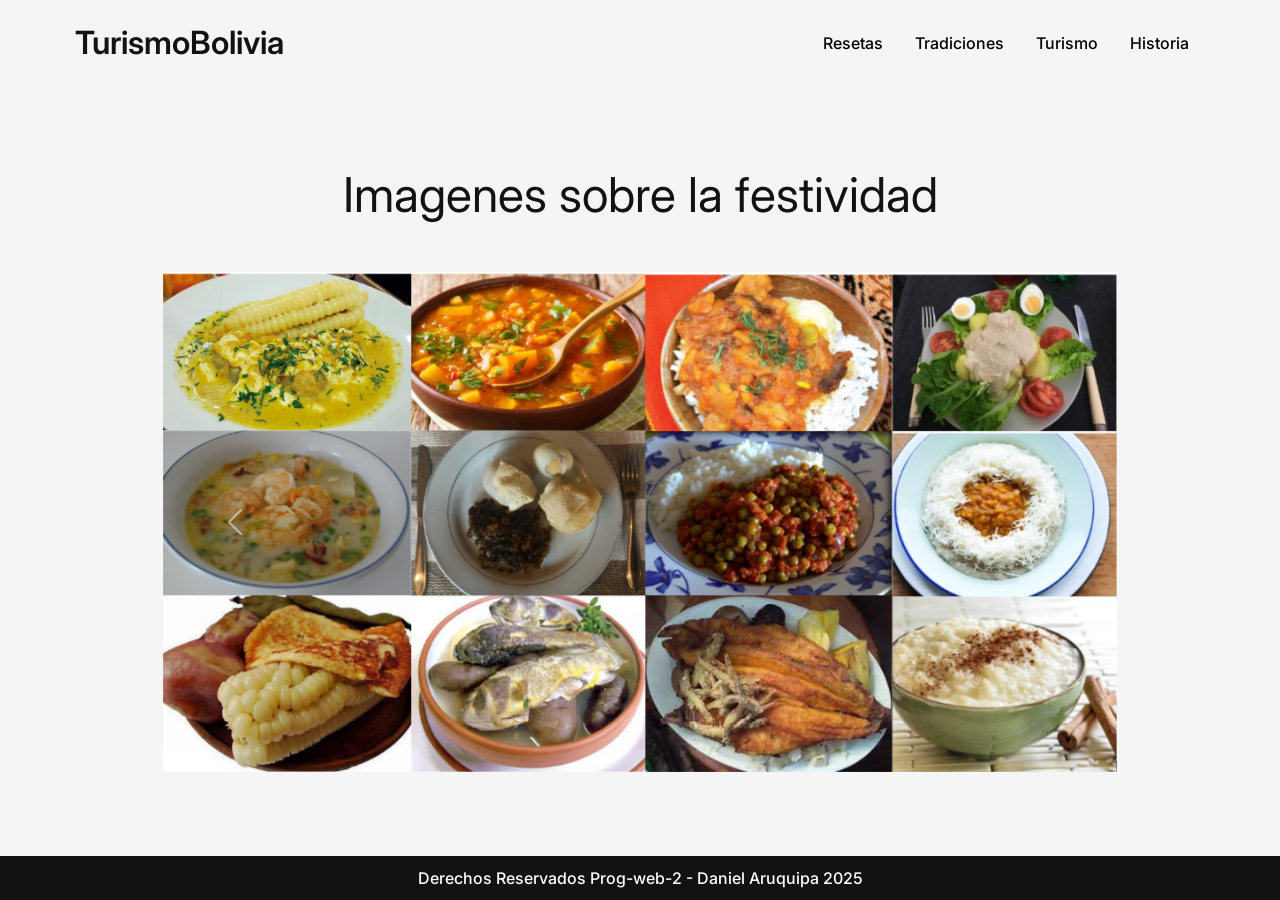
<file: index.html>
<!DOCTYPE html>
<html lang="en">
  <head>
    <meta charset="UTF-8" />
    <meta name="viewport" content="width=device-width, initial-scale=1.0" />
    <link
      href="https://cdn.jsdelivr.net/npm/bootstrap@5.3.5/dist/css/bootstrap.min.css"
      rel="stylesheet"
      integrity="sha384-SgOJa3DmI69IUzQ2PVdRZhwQ+dy64/BUtbMJw1MZ8t5HZApcHrRKUc4W0kG879m7"
      crossorigin="anonymous"
    />
    <link rel="stylesheet" href="css/styles.css" />
    <title>Semana | Santa</title>
  </head>
  <body>
    <header class="header-principal wrapper">
      <a href="./index.html"
        ><span class="logo-principal">TurismoBolivia</span></a
      >
      <ul class="nav">
        <li class="nav-item">
          <a class="nav-link" aria-current="page" href="./pages/reseta.html"
            >Resetas</a
          >
        </li>
        <li class="nav-item">
          <a class="nav-link" href="./pages/tradicion.html">Tradiciones</a>
        </li>
        <li class="nav-item">
          <a class="nav-link" href="./pages/turismo.html">Turismo</a>
        </li>
        <li class="nav-item">
          <a class="nav-link" href="./pages/historia.html">Historia</a>
        </li>
      </ul>
    </header>
    <main class="wrapper main">
      <h2 class="text-carrusel">Imagenes sobre la festividad</h2>
      <div class="carrusel-principal">
        <div
          id="carouselExampleFade"
          class="carousel slide carousel-fade w-100"
        >
          <div class="carousel-inner">
            <div class="carousel-item active">
              <img
                src="images/carrusel/img1.png"
                class="d-block w-100 img-fluid"
                alt="..."
              />
            </div>
            <div class="carousel-item">
              <img
                src="images/carrusel/img2.jpg"
                class="d-block w-100 img-fluid"
                alt="..."
              />
            </div>
            <div class="carousel-item">
              <img
                src="images/carrusel/img3.jpg"
                class="d-block w-100 img-fluid"
                alt="..."
              />
            </div>
          </div>
          <button
            class="carousel-control-prev"
            type="button"
            data-bs-target="#carouselExampleFade"
            data-bs-slide="prev"
          >
            <span class="carousel-control-prev-icon" aria-hidden="true"></span>
            <span class="visually-hidden">Previous</span>
          </button>
          <button
            class="carousel-control-next"
            type="button"
            data-bs-target="#carouselExampleFade"
            data-bs-slide="next"
          >
            <span class="carousel-control-next-icon" aria-hidden="true"></span>
            <span class="visually-hidden">Next</span>
          </button>
        </div>
      </div>
    </main>
    <footer class="footer">
      Derechos Reservados Prog-web-2 - Daniel Aruquipa 2025
    </footer>

    <!-- javascript -->
    <script
      src="https://cdn.jsdelivr.net/npm/bootstrap@5.3.5/dist/js/bootstrap.bundle.min.js"
      integrity="sha384-k6d4wzSIapyDyv1kpU366/PK5hCdSbCRGRCMv+eplOQJWyd1fbcAu9OCUj5zNLiq"
      crossorigin="anonymous"
    ></script>
  </body>
</html>
</file>
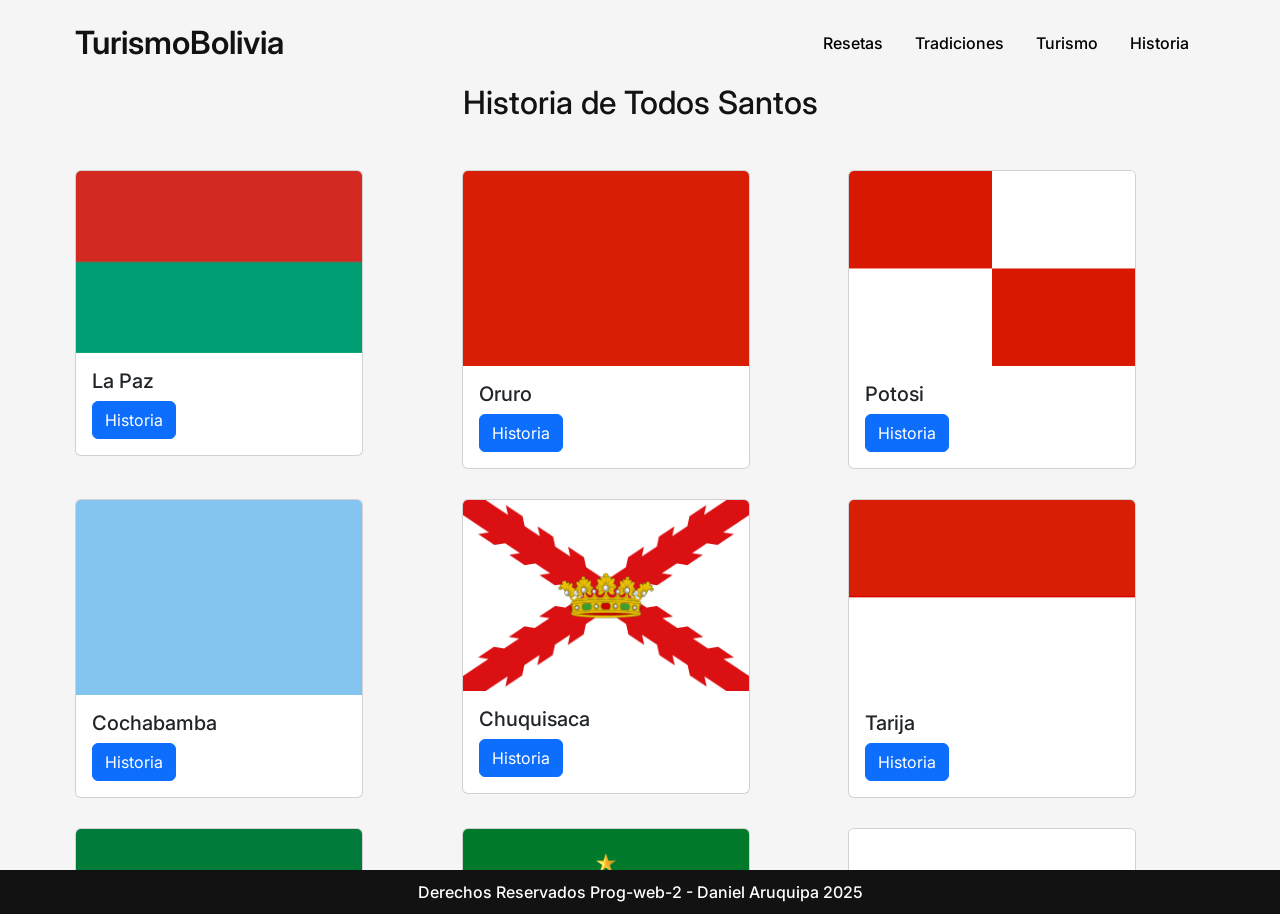
<file: pages/historia.html>
<!DOCTYPE html>
<html lang="en">
  <head>
    <meta charset="UTF-8" />
    <meta name="viewport" content="width=device-width, initial-scale=1.0" />
    <link
      href="https://cdn.jsdelivr.net/npm/bootstrap@5.3.5/dist/css/bootstrap.min.css"
      rel="stylesheet"
      integrity="sha384-SgOJa3DmI69IUzQ2PVdRZhwQ+dy64/BUtbMJw1MZ8t5HZApcHrRKUc4W0kG879m7"
      crossorigin="anonymous"
    />
    <link rel="stylesheet" href="../css/historia.css" />
    <title>Historia</title>
  </head>
  <body>
    <header class="header-principal wrapper">
      <a href="../index.html"
        ><span class="logo-principal">TurismoBolivia</span></a
      >
      <ul class="nav">
        <li class="nav-item">
          <a class="nav-link" aria-current="page" href="./reseta.html"
            >Resetas</a
          >
        </li>
        <li class="nav-item">
          <a class="nav-link" href="./tradicion.html">Tradiciones</a>
        </li>
        <li class="nav-item">
          <a class="nav-link" href="./turismo.html">Turismo</a>
        </li>
        <li class="nav-item">
          <a class="nav-link" href="./historia.html">Historia</a>
        </li>
      </ul>
    </header>
    <main class="wrapper main">
      <h2>Historia de Todos Santos</h2>
      <div class="container-historia">
        <div class="card" style="width: 18rem">
          <img
            src="../images/tradiciones/Bandera_de_La_Paz.svg.png"
            class="card-img-top"
            alt="..."
          />
          <div class="card-body">
            <h5 class="card-title">La Paz</h5>
            <p class="d-inline-flex gap-1">
              <a
                class="btn btn-primary"
                data-bs-toggle="collapse"
                href="#collapseExample"
                role="button"
                aria-expanded="false"
                aria-controls="collapseExample"
              >
                Historia
              </a>
            </p>
            <div class="collapse" id="collapseExample">
              <div class="card card-body">
                <ul>
                  <li>
                    La tradición de Semana Santa se remonta a la fundación de
                    las primeras iglesias en La Paz (como San Francisco) en la
                    época colonial.
                  </li>
                  <li>
                    La peregrinación a Copacabana tiene raíces profundas,
                    vinculadas tanto a la Virgen morena como a la sacralidad
                    prehispánica del Lago Titicaca.
                  </li>
                  <li>
                    Las cofradías paceñas tienen una larga historia organizando
                    los cultos.
                  </li>
                </ul>
              </div>
            </div>
          </div>
        </div>
        <div class="card" style="width: 18rem">
          <img
            src="../images/tradiciones/Flag_of_Oruro.svg"
            class="card-img-top"
            alt="..."
          />
          <div class="card-body">
            <h5 class="card-title">Oruro</h5>
            <p class="d-inline-flex gap-1">
              <a
                class="btn btn-primary"
                data-bs-toggle="collapse"
                href="#collapseExample"
                role="button"
                aria-expanded="false"
                aria-controls="collapseExample"
              >
                Historia
              </a>
            </p>
            <div class="collapse" id="collapseExample">
              <div class="card card-body">
                <ul>
                  <li>
                    Ligada a la historia minera y religiosa de la ciudad. Las
                    cofradías y hermandades mineras han jugado un papel
                    importante en las celebraciones.
                  </li>
                  <li>
                    Las tradiciones se establecieron con la colonia y la
                    evangelización asociada a la explotación minera.
                  </li>
                </ul>
              </div>
            </div>
          </div>
        </div>
        <div class="card" style="width: 18rem">
          <img
            src="../images/tradiciones/Flag_of_Potosí.svg.png"
            class="card-img-top"
            alt="..."
          />
          <div class="card-body">
            <h5 class="card-title">Potosi</h5>
            <p class="d-inline-flex gap-1">
              <a
                class="btn btn-primary"
                data-bs-toggle="collapse"
                href="#collapseExample"
                role="button"
                aria-expanded="false"
                aria-controls="collapseExample"
              >
                Historia
              </a>
            </p>
            <div class="collapse" id="collapseExample">
              <div class="card card-body">
                <ul>
                  <li>
                    La inmensa riqueza de Potosí en la colonia llevó a la
                    construcción de numerosas y ricas iglesias, estableciendo
                    tradiciones de Semana Santa muy elaboradas desde el siglo
                    XVI-XVII.
                  </li>
                  <li>
                    Las cofradías ligadas a los gremios mineros y artesanos eran
                    muy importantes.
                  </li>
                  <li>
                    Las cofradías paceñas tienen una larga historia organizando
                    los cultos.
                  </li>
                </ul>
              </div>
            </div>
          </div>
        </div>
        <div class="card" style="width: 18rem">
          <img
            src="../images/tradiciones/Flag_of_Cochabamba.svg"
            class="card-img-top"
            alt="..."
          />
          <div class="card-body">
            <h5 class="card-title">Cochabamba</h5>
            <p class="d-inline-flex gap-1">
              <a
                class="btn btn-primary"
                data-bs-toggle="collapse"
                href="#collapseExample"
                role="button"
                aria-expanded="false"
                aria-controls="collapseExample"
              >
                Historia
              </a>
            </p>
            <div class="collapse" id="collapseExample">
              <div class="card card-body">
                <ul>
                  <li>
                    La evangelización en los fértiles valles de Cochabamba
                    estableció las tradiciones católicas desde la colonia
                    temprana.
                  </li>
                  <li>
                    Las haciendas y comunidades campesinas desarrollaron sus
                    propias formas de vivir la Semana Santa.
                  </li>
                </ul>
              </div>
            </div>
          </div>
        </div>
        <div class="card" style="width: 18rem">
          <img
            src="../images/tradiciones/Flag_of_Sucre_and_Chuquisaca.svg.png"
            class="card-img-top"
            alt="..."
          />
          <div class="card-body">
            <h5 class="card-title">Chuquisaca</h5>
            <p class="d-inline-flex gap-1">
              <a
                class="btn btn-primary"
                data-bs-toggle="collapse"
                href="#collapseExample"
                role="button"
                aria-expanded="false"
                aria-controls="collapseExample"
              >
                Historia
              </a>
            </p>
            <div class="collapse" id="collapseExample">
              <div class="card card-body">
                <ul>
                  <li>
                    Como sede de la Real Audiencia de Charcas y del Arzobispado,
                    Sucre fue un centro religioso fundamental en la colonia. Sus
                    tradiciones de Semana Santa son muy antiguas y están ligadas
                    a la fundación de sus conventos e iglesias (siglo XVI en
                    adelante).
                  </li>
                </ul>
              </div>
            </div>
          </div>
        </div>
        <div class="card" style="width: 18rem">
          <img
            src="../images/tradiciones/tarija.png"
            class="card-img-top"
            alt="..."
          />
          <div class="card-body">
            <h5 class="card-title">Tarija</h5>
            <p class="d-inline-flex gap-1">
              <a
                class="btn btn-primary"
                data-bs-toggle="collapse"
                href="#collapseExample"
                role="button"
                aria-expanded="false"
                aria-controls="collapseExample"
              >
                Historia
              </a>
            </p>
            <div class="collapse" id="collapseExample">
              <div class="card card-body">
                <ul>
                  <li>
                    Las tradiciones tienen una fuerte raigambre popular y se han
                    transmitido de generación en generación, con influencias
                    andaluzas de la colonia.
                  </li>
                  <li>
                    La Iglesia de San Francisco y la Catedral son centros
                    históricos de estas celebraciones.
                  </li>
                </ul>
              </div>
            </div>
          </div>
        </div>
        <div class="card" style="width: 18rem">
          <img
            src="../images/tradiciones/Flag_of_Santa_Cruz.svg.png"
            class="card-img-top"
            alt="..."
          />
          <div class="card-body">
            <h5 class="card-title">Santa Cruz</h5>
            <p class="d-inline-flex gap-1">
              <a
                class="btn btn-primary"
                data-bs-toggle="collapse"
                href="#collapseExample"
                role="button"
                aria-expanded="false"
                aria-controls="collapseExample"
              >
                Historia
              </a>
            </p>
            <div class="collapse" id="collapseExample">
              <div class="card card-body">
                <ul>
                  <li>
                    La historia está marcada por la labor evangelizadora de los
                    Jesuitas en los siglos XVII y XVIII, cuyo legado
                    arquitectónico y cultural es el foco de las celebraciones en
                    la Chiquitania.
                  </li>
                  <li>
                    En la capital, las tradiciones se desarrollaron a partir de
                    la fundación de la ciudad y sus primeras iglesias.
                  </li>
                </ul>
              </div>
            </div>
          </div>
        </div>
        <div class="card" style="width: 18rem">
          <img
            src="../images/tradiciones/beni.png"
            class="card-img-top"
            alt="..."
          />
          <div class="card-body">
            <h5 class="card-title">Beni</h5>
            <p class="d-inline-flex gap-1">
              <a
                class="btn btn-primary"
                data-bs-toggle="collapse"
                href="#collapseExample"
                role="button"
                aria-expanded="false"
                aria-controls="collapseExample"
              >
                Historia
              </a>
            </p>
            <div class="collapse" id="collapseExample">
              <div class="card card-body">
                <ul>
                  <li>
                    Marcada por las misiones jesuitas y franciscanas entre los
                    pueblos indígenas mojeños, trinitarios, etc., que dieron
                    lugar a un rico sincretismo cultural y religioso.
                  </li>
                </ul>
              </div>
            </div>
          </div>
        </div>
        <div class="card" style="width: 18rem">
          <img
            src="../images/tradiciones/pando.png"
            class="card-img-top"
            alt="..."
          />
          <div class="card-body">
            <h5 class="card-title">Pando</h5>
            <p class="d-inline-flex gap-1">
              <a
                class="btn btn-primary"
                data-bs-toggle="collapse"
                href="#collapseExample"
                role="button"
                aria-expanded="false"
                aria-controls="collapseExample"
              >
                Historia
              </a>
            </p>
            <div class="collapse" id="collapseExample">
              <div class="card card-body">
                <ul>
                  <li>
                    Siendo el departamento más joven y menos poblado, sus
                    tradiciones de Semana Santa son más recientes o adaptaciones
                    locales de las celebraciones generales del país,
                    influenciadas por la vida en la Amazonía.
                  </li>
                </ul>
              </div>
            </div>
          </div>
        </div>
      </div>
    </main>
    <footer class="footer">
      Derechos Reservados Prog-web-2 - Daniel Aruquipa 2025
    </footer>

    <!-- javascript -->
    <script
      src="https://cdn.jsdelivr.net/npm/bootstrap@5.3.5/dist/js/bootstrap.bundle.min.js"
      integrity="sha384-k6d4wzSIapyDyv1kpU366/PK5hCdSbCRGRCMv+eplOQJWyd1fbcAu9OCUj5zNLiq"
      crossorigin="anonymous"
    ></script>
  </body>
</html>
</file>
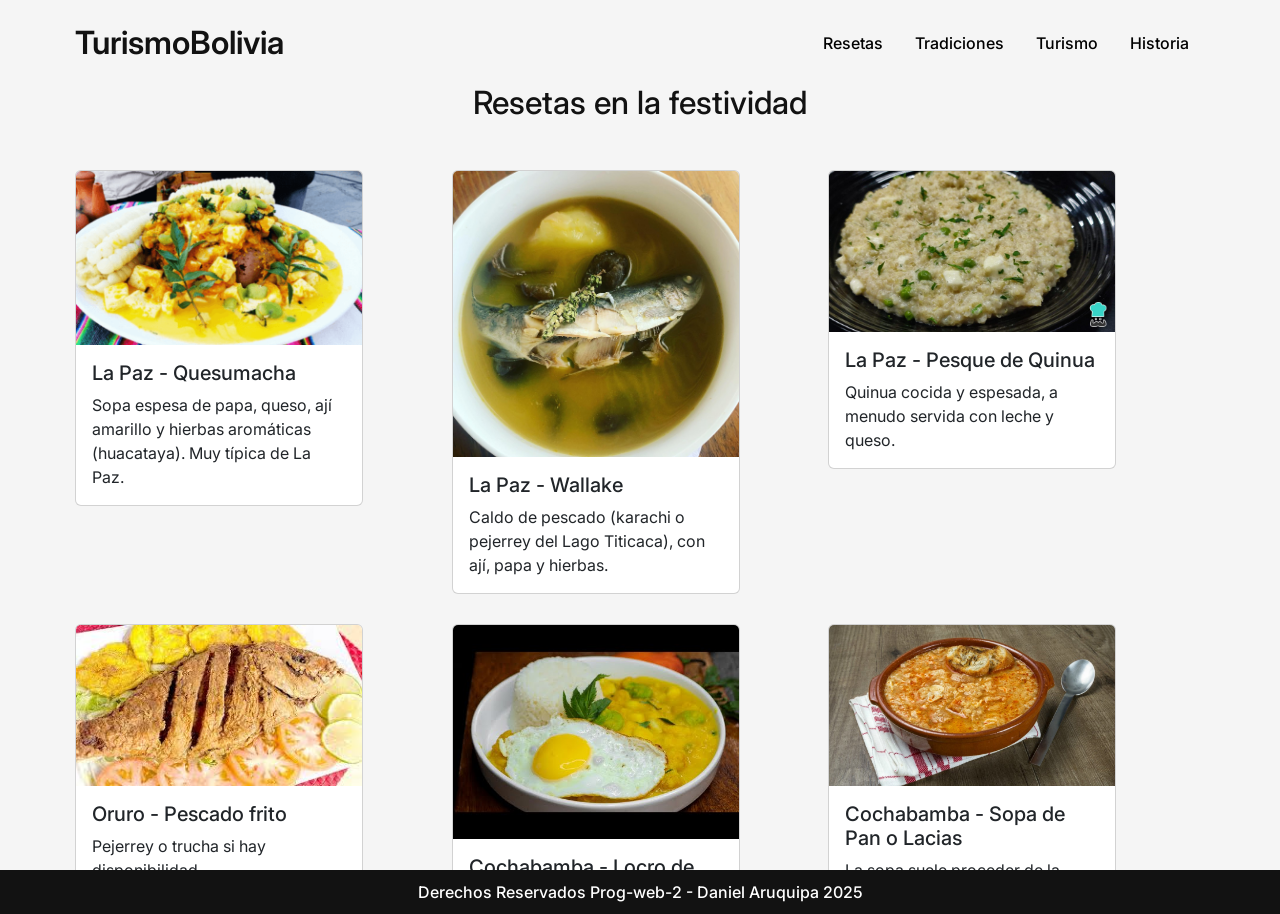
<file: pages/reseta.html>
<!DOCTYPE html>
<html lang="en">
  <head>
    <meta charset="UTF-8" />
    <meta name="viewport" content="width=device-width, initial-scale=1.0" />
    <link
      href="https://cdn.jsdelivr.net/npm/bootstrap@5.3.5/dist/css/bootstrap.min.css"
      rel="stylesheet"
      integrity="sha384-SgOJa3DmI69IUzQ2PVdRZhwQ+dy64/BUtbMJw1MZ8t5HZApcHrRKUc4W0kG879m7"
      crossorigin="anonymous"
    />
    <link rel="stylesheet" href="../css/reseta.css" />
    <title>Reseta</title>
  </head>
  <body>
    <header class="header-principal wrapper">
      <a href="../index.html"
        ><span class="logo-principal">TurismoBolivia</span></a
      >
      <ul class="nav">
        <li class="nav-item">
          <a class="nav-link" aria-current="page" href="./reseta.html"
            >Resetas</a
          >
        </li>
        <li class="nav-item">
          <a class="nav-link" href="./tradicion.html">Tradiciones</a>
        </li>
        <li class="nav-item">
          <a class="nav-link" href="./turismo.html">Turismo</a>
        </li>
        <li class="nav-item">
          <a class="nav-link" href="./historia.html">Historia</a>
        </li>
      </ul>
    </header>
    <main class="wrapper main">
      <h2 class="titulo-reseta">Resetas en la festividad</h2>
      <div class="grid-container">
        <div class="card" style="width: 18rem">
          <img
            src="../images/resetas/queso-humacha-1.png"
            class="card-img-top"
            alt="..."
          />
          <div class="card-body">
            <h5 class="card-title">La Paz - Quesumacha</h5>
            <p class="card-text">
              Sopa espesa de papa, queso, ají amarillo y hierbas aromáticas
              (huacataya). Muy típica de La Paz.
            </p>
          </div>
        </div>
        <div class="card" style="width: 18rem">
          <img
            src="../images/resetas/Caldo_de_carachi.jpg"
            class="card-img-top"
            alt="..."
          />
          <div class="card-body">
            <h5 class="card-title">La Paz - Wallake</h5>
            <p class="card-text">
              Caldo de pescado (karachi o pejerrey del Lago Titicaca), con ají,
              papa y hierbas.
            </p>
          </div>
        </div>
        <div class="card" style="width: 18rem">
          <img
            src="../images/resetas/pesque_de_quinua_77125_orig.jpg"
            class="card-img-top"
            alt="..."
          />
          <div class="card-body">
            <h5 class="card-title">La Paz - Pesque de Quinua</h5>
            <p class="card-text">
              Quinua cocida y espesada, a menudo servida con leche y queso.
            </p>
          </div>
        </div>
        <div class="card" style="width: 18rem">
          <img
            src="../images/resetas/pescadofrito.jpeg"
            class="card-img-top"
            alt="..."
          />
          <div class="card-body">
            <h5 class="card-title">Oruro - Pescado frito</h5>
            <p class="card-text">Pejerrey o trucha si hay disponibilidad.</p>
          </div>
        </div>
        <div class="card" style="width: 18rem">
          <img
            src="../images/resetas/locro de zapallo.jpg"
            class="card-img-top"
            alt="..."
          />
          <div class="card-body">
            <h5 class="card-title">Cochabamba - Locro de Zapallo</h5>
            <p class="card-text">
              Muy popular en los valles cochabambinos, se prepara todo a base de
              zapallo.
            </p>
          </div>
        </div>
        <div class="card" style="width: 18rem">
          <img
            src="../images/resetas/sopa-pan.jpg"
            class="card-img-top"
            alt="..."
          />
          <div class="card-body">
            <h5 class="card-title">Cochabamba - Sopa de Pan o Lacias</h5>
            <p class="card-text">
              La sopa suele proceder de la preparación culinaria con
              evaporación, como es el cocido, o mediante retención de vapores
            </p>
          </div>
        </div>
        <div class="card" style="width: 18rem">
          <img
            src="../images/resetas/ajide alberja.jpg"
            class="card-img-top"
            alt="..."
          />
          <div class="card-body">
            <h5 class="card-title">Chuquisaca - Aji de alberja</h5>
            <p class="card-text">
              Las arvejas secas se pueden utilizar de diferentes formas en la
              cocina moderna. Ya sea en sopas, platos salteados, ensaladas,
              guisos o pasteles.
            </p>
          </div>
        </div>
        <div class="card" style="width: 18rem">
          <img
            src="../images/resetas/humintas-a-la-olla.jpg"
            class="card-img-top"
            alt="..."
          />
          <div class="card-body">
            <h5 class="card-title">Tarija - Humintas</h5>
            <p class="card-text">
              Este cereal que se consumía en América desde la época
              precolombina, contiene (entre otros nutrientes) vitamina B1, B3 y
              ácido fólico.
            </p>
          </div>
        </div>
        <div class="card" style="width: 18rem">
          <img
            src="../images/resetas/locrocarretero.jpg"
            class="card-img-top"
            alt="..."
          />
          <div class="card-body">
            <h5 class="card-title">Santa Cruz - Locro Carretero</h5>
            <p class="card-text">
              sopa espesa de arroz, charque - versión sin carne roja usa pescado
              seco o queso
            </p>
          </div>
        </div>
        <div class="card" style="width: 18rem">
          <img
            src="../images/resetas/8766214-pescado-de-río-dulce.jpg"
            class="card-img-top"
            alt="..."
          />
          <div class="card-body">
            <h5 class="card-title">Beni - Pescado de Río</h5>
            <p class="card-text">
              Pacú, surubí, palometa, etc. (en caldo, frito, asado). Uso de Yuca
              y Plátano: Masacos, sonsos, yuca hervida o frita.
            </p>
          </div>
        </div>
        <div class="card" style="width: 18rem">
          <img
            src="../images/resetas/frutosamazonicos.jpg"
            class="card-img-top"
            alt="..."
          />
          <div class="card-body">
            <h5 class="card-title">Pando - Frutos amazónicos</h5>
            <p class="card-text">
              (como el asaí, copoazú) pueden incorporarse en postres o
              refrescos.
            </p>
          </div>
        </div>
      </div>
    </main>
    <footer class="footer">
      Derechos Reservados Prog-web-2 - Daniel Aruquipa 2025
    </footer>

    <!-- javascript -->
    <script
      src="https://cdn.jsdelivr.net/npm/bootstrap@5.3.5/dist/js/bootstrap.bundle.min.js"
      integrity="sha384-k6d4wzSIapyDyv1kpU366/PK5hCdSbCRGRCMv+eplOQJWyd1fbcAu9OCUj5zNLiq"
      crossorigin="anonymous"
    ></script>
  </body>
</html>
</file>
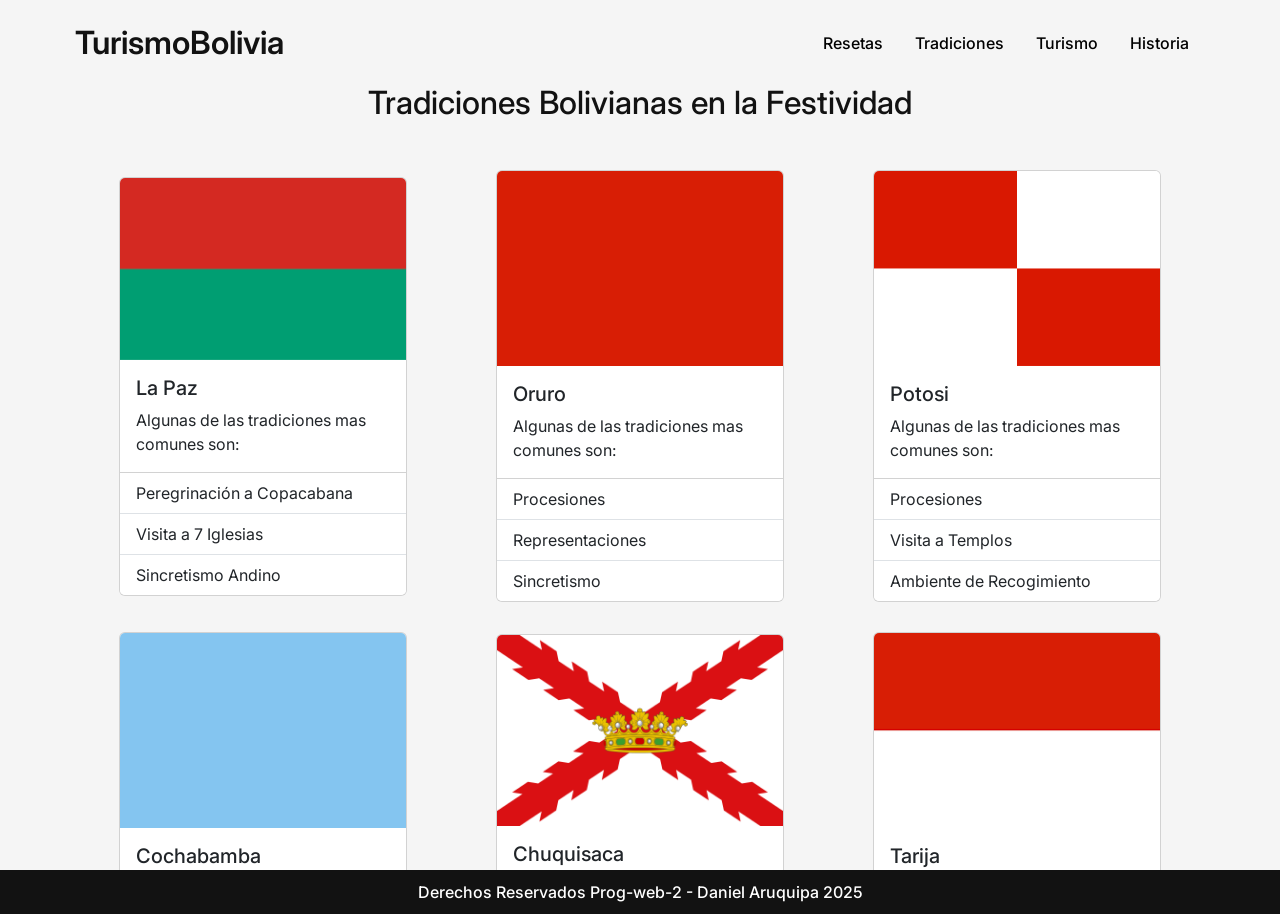
<file: pages/tradicion.html>
<!DOCTYPE html>
<html lang="en">
  <head>
    <meta charset="UTF-8" />
    <meta name="viewport" content="width=device-width, initial-scale=1.0" />
    <link
      href="https://cdn.jsdelivr.net/npm/bootstrap@5.3.5/dist/css/bootstrap.min.css"
      rel="stylesheet"
      integrity="sha384-SgOJa3DmI69IUzQ2PVdRZhwQ+dy64/BUtbMJw1MZ8t5HZApcHrRKUc4W0kG879m7"
      crossorigin="anonymous"
    />
    <link rel="stylesheet" href="../css/tradiciones.css" />
    <title>Tradicion</title>
  </head>
  <body>
    <header class="header-principal wrapper">
      <a href="../index.html"
        ><span class="logo-principal">TurismoBolivia</span></a
      >
      <ul class="nav">
        <li class="nav-item">
          <a class="nav-link" aria-current="page" href="./reseta.html"
            >Resetas</a
          >
        </li>
        <li class="nav-item">
          <a class="nav-link" href="./tradicion.html">Tradiciones</a>
        </li>
        <li class="nav-item">
          <a class="nav-link" href="./turismo.html">Turismo</a>
        </li>
        <li class="nav-item">
          <a class="nav-link" href="./historia.html">Historia</a>
        </li>
      </ul>
    </header>
    <main class="wrapper main">
      <h2>Tradiciones Bolivianas en la Festividad</h2>
      <div class="grid-container-trad">
        <div class="card" style="width: 18rem">
          <img
            src="../images/tradiciones/Bandera_de_La_Paz.svg.png"
            class="card-img-top"
            alt="..."
          />
          <div class="card-body">
            <h5 class="card-title">La Paz</h5>
            <p class="card-text">Algunas de las tradiciones mas comunes son:</p>
          </div>
          <ul class="list-group list-group-flush">
            <li class="list-group-item">Peregrinación a Copacabana</li>
            <li class="list-group-item">Visita a 7 Iglesias</li>
            <li class="list-group-item">Sincretismo Andino</li>
          </ul>
        </div>
        <div class="card" style="width: 18rem">
          <img
            src="../images/tradiciones/Flag_of_Oruro.svg"
            class="card-img-top"
            alt="..."
          />
          <div class="card-body">
            <h5 class="card-title">Oruro</h5>
            <p class="card-text">Algunas de las tradiciones mas comunes son:</p>
          </div>
          <ul class="list-group list-group-flush">
            <li class="list-group-item">Procesiones</li>
            <li class="list-group-item">Representaciones</li>
            <li class="list-group-item">Sincretismo</li>
          </ul>
        </div>
        <div class="card" style="width: 18rem">
          <img
            src="../images/tradiciones/Flag_of_Potosí.svg.png"
            class="card-img-top"
            alt="..."
          />
          <div class="card-body">
            <h5 class="card-title">Potosi</h5>
            <p class="card-text">Algunas de las tradiciones mas comunes son:</p>
          </div>
          <ul class="list-group list-group-flush">
            <li class="list-group-item">Procesiones</li>
            <li class="list-group-item">Visita a Templos</li>
            <li class="list-group-item">Ambiente de Recogimiento</li>
          </ul>
        </div>
        <div class="card" style="width: 18rem">
          <img
            src="../images/tradiciones/Flag_of_Cochabamba.svg"
            class="card-img-top"
            alt="..."
          />
          <div class="card-body">
            <h5 class="card-title">Cochabamba</h5>
            <p class="card-text">Algunas de las tradiciones mas comunes son:</p>
          </div>
          <ul class="list-group list-group-flush">
            <li class="list-group-item">Enfoque en la Gastronomía</li>
            <li class="list-group-item">Procesiones Urbanas y Rurales</li>
            <li class="list-group-item">Bendición de Ramos</li>
          </ul>
        </div>
        <div class="card" style="width: 18rem">
          <img
            src="../images/tradiciones/Flag_of_Sucre_and_Chuquisaca.svg.png"
            class="card-img-top"
            alt="..."
          />
          <div class="card-body">
            <h5 class="card-title">Chuquisaca</h5>
            <p class="card-text">Algunas de las tradiciones mas comunes son:</p>
          </div>
          <ul class="list-group list-group-flush">
            <li class="list-group-item">Procesiones Solemnes</li>
            <li class="list-group-item">Visita a Monumentos</li>
            <li class="list-group-item">Música Sacra</li>
          </ul>
        </div>
        <div class="card" style="width: 18rem">
          <img
            src="../images/tradiciones/tarija.png"
            class="card-img-top"
            alt="..."
          />
          <div class="card-body">
            <h5 class="card-title">Tarija</h5>
            <p class="card-text">Algunas de las tradiciones mas comunes son:</p>
          </div>
          <ul class="list-group list-group-flush">
            <li class="list-group-item">Fervor Religioso</li>
            <li class="list-group-item">Procesiones con "Matracas"</li>
            <li class="list-group-item">Cánticos y Alabanzas Populares</li>
          </ul>
        </div>
        <div class="card" style="width: 18rem">
          <img
            src="../images/tradiciones/Flag_of_Santa_Cruz.svg.png"
            class="card-img-top"
            alt="..."
          />
          <div class="card-body">
            <h5 class="card-title">Santa Cruz</h5>
            <p class="card-text">Algunas de las tradiciones mas comunes son:</p>
          </div>
          <ul class="list-group list-group-flush">
            <li class="list-group-item">Misiones Jesuíticas</li>
            <li class="list-group-item">Procesiones Urbanas</li>
            <li class="list-group-item">
              Influencia Indígena Chiquitana/Guaraní
            </li>
          </ul>
        </div>
        <div class="card" style="width: 18rem">
          <img
            src="../images/tradiciones/beni.png"
            class="card-img-top"
            alt="..."
          />
          <div class="card-body">
            <h5 class="card-title">Beni</h5>
            <p class="card-text">Algunas de las tradiciones mas comunes son:</p>
          </div>
          <ul class="list-group list-group-flush">
            <li class="list-group-item">Sincretismo Mojeño-Católico</li>
            <li class="list-group-item">Procesiones Fluviales</li>
          </ul>
        </div>
        <div class="card" style="width: 18rem">
          <img
            src="../images/tradiciones/pando.png"
            class="card-img-top"
            alt="..."
          />
          <div class="card-body">
            <h5 class="card-title">Pando</h5>
            <p class="card-text">Algunas de las tradiciones mas comunes son:</p>
          </div>
          <ul class="list-group list-group-flush">
            <li class="list-group-item">
              Celebraciones más sencillas y locales
            </li>
            <li class="list-group-item">
              Participación de las comunidades en los actos litúrgicos.
            </li>
          </ul>
        </div>
      </div>
    </main>
    <footer class="footer">
      Derechos Reservados Prog-web-2 - Daniel Aruquipa 2025
    </footer>

    <!-- javascript -->
    <script
      src="https://cdn.jsdelivr.net/npm/bootstrap@5.3.5/dist/js/bootstrap.bundle.min.js"
      integrity="sha384-k6d4wzSIapyDyv1kpU366/PK5hCdSbCRGRCMv+eplOQJWyd1fbcAu9OCUj5zNLiq"
      crossorigin="anonymous"
    ></script>
  </body>
</html>
</file>
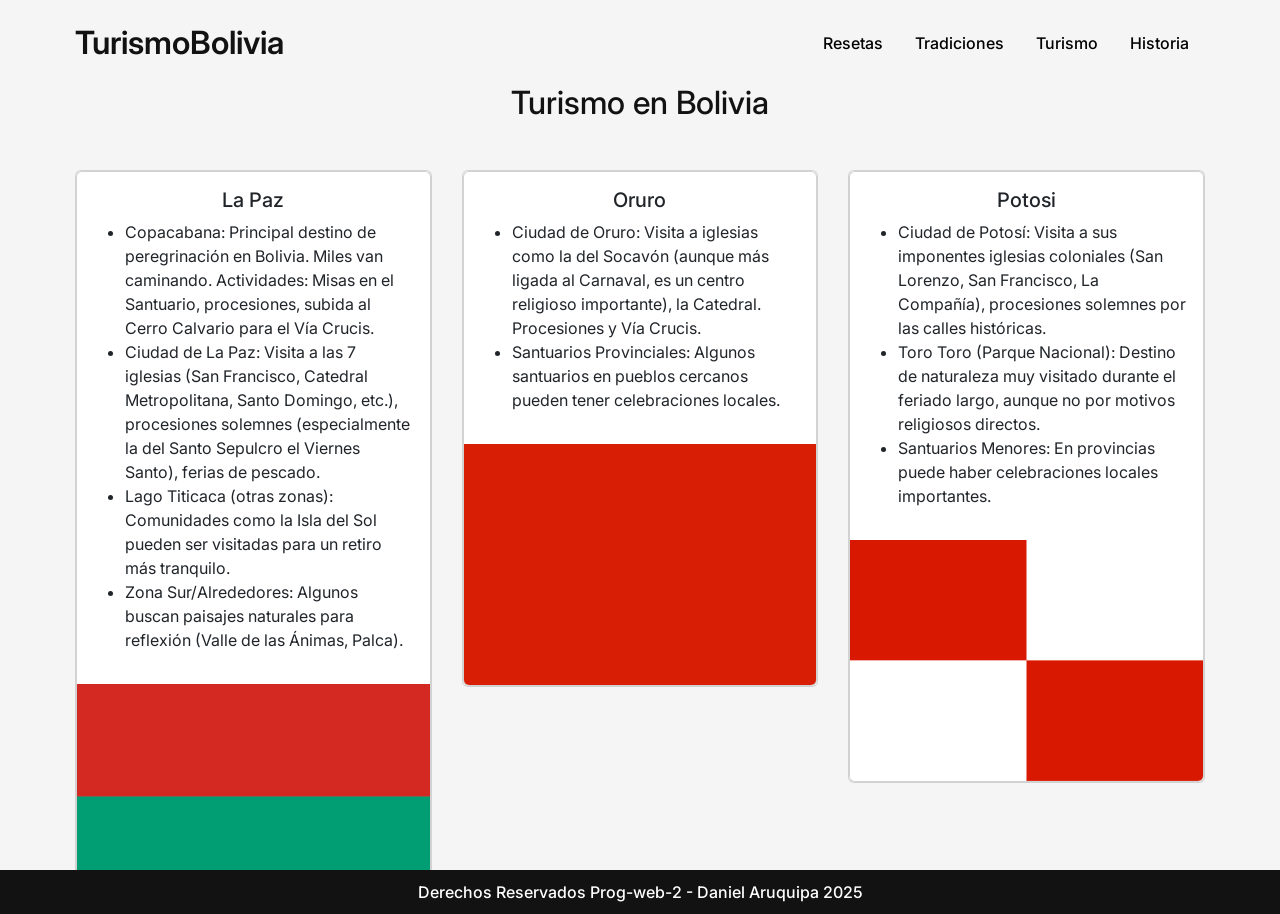
<file: pages/turismo.html>
<!DOCTYPE html>
<html lang="en">
  <head>
    <meta charset="UTF-8" />
    <meta name="viewport" content="width=device-width, initial-scale=1.0" />
    <link
      href="https://cdn.jsdelivr.net/npm/bootstrap@5.3.5/dist/css/bootstrap.min.css"
      rel="stylesheet"
      integrity="sha384-SgOJa3DmI69IUzQ2PVdRZhwQ+dy64/BUtbMJw1MZ8t5HZApcHrRKUc4W0kG879m7"
      crossorigin="anonymous"
    />
    <link rel="stylesheet" href="../css/turismo.css" />
    <title>Turismo</title>
  </head>
  <body>
    <header class="header-principal wrapper">
      <a href="../index.html"><span class="logo-principal">TurismoBolivia</span></a>
      <ul class="nav">
        <li class="nav-item">
          <a class="nav-link" aria-current="page" href="./reseta.html"
            >Resetas</a
          >
        </li>
        <li class="nav-item">
          <a class="nav-link" href="./tradicion.html">Tradiciones</a>
        </li>
        <li class="nav-item">
          <a class="nav-link" href="./turismo.html">Turismo</a>
        </li>
        <li class="nav-item">
          <a class="nav-link" href="./historia.html">Historia</a>
        </li>
      </ul>
    </header>
    <main class="wrapper main">
      <h2>Turismo en Bolivia</h2>
      <div class="container-turismo">
        <div class="card text-center">
          <div class="card">
            <div class="card-body">
              <h5 class="card-title">La Paz</h5>
              <p class="card-text">
                <ul class="text-start">
                    <li>Copacabana: Principal destino de peregrinación en Bolivia. Miles van caminando. Actividades: Misas en el Santuario, procesiones, subida al Cerro Calvario para el Vía Crucis.</li>
                    <li>Ciudad de La Paz: Visita a las 7 iglesias (San Francisco, Catedral Metropolitana, Santo Domingo, etc.), procesiones solemnes (especialmente la del Santo Sepulcro el Viernes Santo), ferias de pescado.</li>
                    <li>Lago Titicaca (otras zonas): Comunidades como la Isla del Sol pueden ser visitadas para un retiro más tranquilo.</li>
                    <li>Zona Sur/Alrededores: Algunos buscan paisajes naturales para reflexión (Valle de las Ánimas, Palca).</li>
                </ul>
              </p>
            </div>
            <img src="../images/tradiciones/Bandera_de_La_Paz.svg.png" class="card-img-bottom" alt="..." />
          </div>
        </div>
        <div class="card text-center">
            <div class="card">
              <div class="card-body">
                <h5 class="card-title">Oruro</h5>
                <p class="card-text">
                  <ul class="text-start">
                      <li>Ciudad de Oruro: Visita a iglesias como la del Socavón (aunque más ligada al Carnaval, es un centro religioso importante), la Catedral. Procesiones y Vía Crucis.</li>
                      <li>Santuarios Provinciales: Algunos santuarios en pueblos cercanos pueden tener celebraciones locales.</li>
                  </ul>
                </p>
              </div>
              <img src="../images/tradiciones/Flag_of_Oruro.svg" class="card-img-bottom" alt="..." />
            </div>
          </div>
          <div class="card text-center">
            <div class="card">
              <div class="card-body">
                <h5 class="card-title">Potosi</h5>
                <p class="card-text">
                  <ul class="text-start">
                      <li>Ciudad de Potosí: Visita a sus imponentes iglesias coloniales (San Lorenzo, San Francisco, La Compañía), procesiones solemnes por las calles históricas.</li>
                      <li>Toro Toro (Parque Nacional): Destino de naturaleza muy visitado durante el feriado largo, aunque no por motivos religiosos directos.</li>
                      <li>Santuarios Menores: En provincias puede haber celebraciones locales importantes.</li>
                  </ul>
                </p>
              </div>
              <img src="../images/tradiciones/Flag_of_Potosí.svg.png" class="card-img-bottom" alt="..." />
            </div>
          </div>
          <div class="card text-center">
            <div class="card">
              <div class="card-body">
                <h5 class="card-title">Cochabamba</h5>
                <p class="card-text">
                  <ul class="text-start">
                      <li>Ciudad de Cochabamba: Visita a iglesias (Catedral, San Francisco, Santo Domingo), procesiones. Subida al Cristo de la Concordia para reflexión.</li>
                      <li>Valle Alto (Tarata, Cliza, Punata): Pueblos con iglesias coloniales y tradiciones propias, a menudo más conservadoras.</li>
                      <li>Villa Tunari (Chapare): Destino de naturaleza muy popular en el feriado, para descanso y aventura.</li>
                  </ul>
                </p>
              </div>
              <img src="../images/tradiciones/Flag_of_Cochabamba.svg" class="card-img-bottom" alt="..." />
            </div>
          </div>
          <div class="card text-center">
            <div class="card">
              <div class="card-body">
                <h5 class="card-title">Chuquisaca</h5>
                <p class="card-text">
                  <ul class="text-start">
                      <li>Sucre: Es uno de los principales destinos para vivir la Semana Santa tradicional. Visita a sus numerosas iglesias históricas (Catedral, San Felipe Neri, La Recoleta, San Francisco), procesiones muy solemnes y concurridas por el centro colonial.</li>
                      <li>Tarabuco: Famoso por su mercado dominical y la fiesta del Pujllay (marzo), pero en Semana Santa se pueden apreciar tradiciones locales en su iglesia.</li>
                     
                  </ul>
                </p>
              </div>
              <img src="../images/tradiciones/Flag_of_Sucre_and_Chuquisaca.svg.png" class="card-img-bottom" alt="..." />
            </div>
          </div>
          <div class="card text-center">
            <div class="card">
              <div class="card-body">
                <h5 class="card-title">Tarija</h5>
                <p class="card-text">
                  <ul class="text-start">
                      <li>Ciudad de Tarija: Visita a la Catedral, Iglesia de San Roque, San Francisco. Procesiones muy concurridas y con características propias.</li>
                      <li>Santuario de Chaguaya: Aunque su fiesta principal es en agosto, es un importante centro de peregrinación regional.</li>
                      <li>Valle de la Concepción: Ruta del vino, visitada también por el paisaje y descanso.</li>
                  </ul>
                </p>
              </div>
              <img src="../images/tradiciones/tarija.png" class="card-img-bottom" alt="..." />
            </div>
          </div>
          <div class="card text-center">
            <div class="card">
              <div class="card-body">
                <h5 class="card-title">Santa Cruz</h5>
                <p class="card-text">
                  <ul class="text-start">
                      <li>Misiones Jesuíticas (Chiquitania): San Javier, Concepción, San Ignacio, etc. Son el principal atractivo religioso y cultural. Misas en iglesias barrocas, procesiones, a veces conciertos de música barroca.</li>
                      <li>Ciudad de Santa Cruz de la Sierra: Visita a la Catedral Basílica Menor de San Lorenzo, iglesias como San Andrés, San Roque. Procesiones.</li>
                      <li>Samaipata / Roboré / Aguas Calientes: Destinos de naturaleza y descanso muy visitados en el feriado.</li>

                  </ul>
                </p>
              </div>
              <img src="../images/tradiciones/Flag_of_Santa_Cruz.svg.png" class="card-img-bottom" alt="..." />
            </div>
          </div>
          <div class="card text-center">
            <div class="card">
              <div class="card-body">
                <h5 class="card-title">Beni</h5>
                <p class="card-text">
                  <ul class="text-start">
                      <li>Trinidad: Celebraciones en la Catedral, procesiones locales.</li>
                      <li>Misiones del Beni (San Ignacio de Moxos, San Borja): Tienen sus propias celebraciones con sincretismo entre lo católico y las culturas mojeñas.</li>
                      <li>Rurrenabaque: Principalmente destino de ecoturismo, pero visitado en el feriado.</li>
                  </ul>
                </p>
              </div>
              <img src="../images/tradiciones/beni.png" class="card-img-bottom" alt="..." />
            </div>
          </div>
          <div class="card text-center">
            <div class="card">
              <div class="card-body">
                <h5 class="card-title">Pando</h5>
                <p class="card-text">
                  <ul class="text-start">
                      <li>Cobija: Celebraciones en la iglesia principal, procesiones locales.</li>
                      <li>Turismo de Naturaleza: Aprovechando la selva amazónica, aunque menos desarrollado que en Beni.</li>
                  </ul>
                </p>
              </div>
              <img src="../images/tradiciones/pando.png" class="card-img-bottom" alt="..." />
            </div>
          </div>
      </div>
    </main>
    <footer class="footer">
      Derechos Reservados Prog-web-2 - Daniel Aruquipa 2025
    </footer>

    <!-- javascript -->
    <script
      src="https://cdn.jsdelivr.net/npm/bootstrap@5.3.5/dist/js/bootstrap.bundle.min.js"
      integrity="sha384-k6d4wzSIapyDyv1kpU366/PK5hCdSbCRGRCMv+eplOQJWyd1fbcAu9OCUj5zNLiq"
      crossorigin="anonymous"
    ></script>
  </body>
</html>
</file>
<file: css/styles.css>
@import url("https://fonts.googleapis.com/css2?family=Inter:ital,opsz,wght@0,14..32,100..900;1,14..32,100..900&display=swap");

/* reseteo */
*,
*::before,
*::after {
  box-sizing: border-box;
}

html {
  -moz-text-size-adjust: none;
  -webkit-text-size-adjust: none;
  text-size-adjust: none;
}
body,
h1,
h2,
h3,
h4,
p,
figure,
blockquote,
dl,
dd {
  margin-block: 0;
}

ul[role="list"],
ol[role="list"] {
  list-style: none;
}

body {
  min-height: 100vh;
  line-height: 1.5;
}

h1,
h2,
h3,
h4,
button,
input,
label {
  line-height: 1.1;
}

h1,
h2,
h3,
h4 {
  text-wrap: balance;
}

a:not([class]) {
  text-decoration-skip-ink: auto;
  color: currentColor;
}

img,
picture {
  max-width: 100%;
  display: block;
}
input,
button,
textarea,
select {
  font: inherit;
}

textarea:not([rows]) {
  min-height: 10em;
}

:target {
  scroll-margin-block: 5ex;
}
a {
  text-decoration: none;
  cursor: pointer;
}

/* Estilos globales */
:root {
  --background-main: whitesmoke;
  --text-main: #121212;
  --ff-main: "Inter", sans-serif;
}

body {
  background-color: var(--background-main);
  color: var(--text-main);
  font-family: var(--ff-main);
  min-height: 100vh;
  overflow: hidden;
  display: flex;
  flex-direction: column;
  justify-content: space-between;
}
.header-principal {
  width: 100%;
  min-height: 85px;
  display: flex;
  justify-content: space-between;
  align-items: center;
}
.header-principal ul > li > a {
  font-weight: 500;
  color: black;
}
.logo-principal {
  font-size: 2rem;
  font-weight: 600;
}
.text-carrusel {
  text-align: center;
  font-weight: 400;
  font-size: 3rem;
}
.main {
  flex: 1;
  display: flex;
  flex-direction: column;
  justify-content: center;
  align-items: center;
  gap: 50px;
}
.carrusel-principal {
  width: 100%;
  overflow: hidden;
}
.carousel {
  width: 100%;
  max-width: 100%;
  overflow-x: hidden;
}

.carousel-inner {
  width: 100%;
}

.carousel-item img {
  width: 100%;
  height: 500px;
  object-fit: cover;
  display: block;
}
.footer {
  font-size: 1rem;
  font-weight: 500;
  text-align: center;
  padding: 10px;
  background-color: #121212;
  color: white;
}
/* utilidades */
.wrapper {
  max-width: 1130px;
  margin: 0 auto;
}
.flex-center {
  display: flex;
  justify-content: center;
  align-items: center;
}
</file>
<file: css/historia.css>
@import "styles.css";

.body {
  min-height: 100vh;
  /* overflow: scroll; */
}

.main {
  width: 100%;
  height: 100%;
}
.container-historia {
  height: 700px;
  overflow-y: scroll;
  overflow-x: hidden;
  width: 100%;
  display: grid;
  background-color: inherit;
  grid-template-columns: repeat(3, 1fr);
  grid-template-rows: repeat(3, 1fr);
  place-items: start;
  gap: 30px;
}
</file>
<file: css/tradiciones.css>
@import "styles.css";

.body {
  min-height: 100vh;
  overflow: scroll;
}

.main {
  width: 100%;
  height: 100%;
}
.grid-container-trad {
  height: 700px;
  overflow-y: scroll;
  width: 100%;
  display: grid;
  background-color: inherit;
  grid-template-columns: repeat(3, 1fr);
  grid-template-rows: repeat(3, 1fr);
  place-items: center;
  row-gap: 30px;
}
</file>
<file: css/turismo.css>
@import "styles.css";

.body {
  min-height: 100vh;
  /* overflow: scroll; */
}

.main {
  width: 100%;
  height: 100%;
}
.container-turismo {
  height: 700px;
  overflow-y: scroll;
  width: 100%;
  display: grid;
  background-color: inherit;
  grid-template-columns: repeat(3, 1fr);
  grid-template-rows: repeat(3, 1fr);
  place-items: start;
  gap: 30px;
}
</file>
<file: css/reseta.css>
@import "styles.css";

.body {
  min-height: 100vh;
  overflow: scroll;
}

.main {
  width: 100%;
  height: 100%;
}
.grid-container {
  height: 700px;
  overflow-y: scroll;
  width: 100%;
  display: grid;
  background-color: inherit;
  grid-template-columns: repeat(3, 1fr);
  grid-template-rows: repeat(3, 1fr);
  place-items: start;
  row-gap: 30px;
}
</file>
